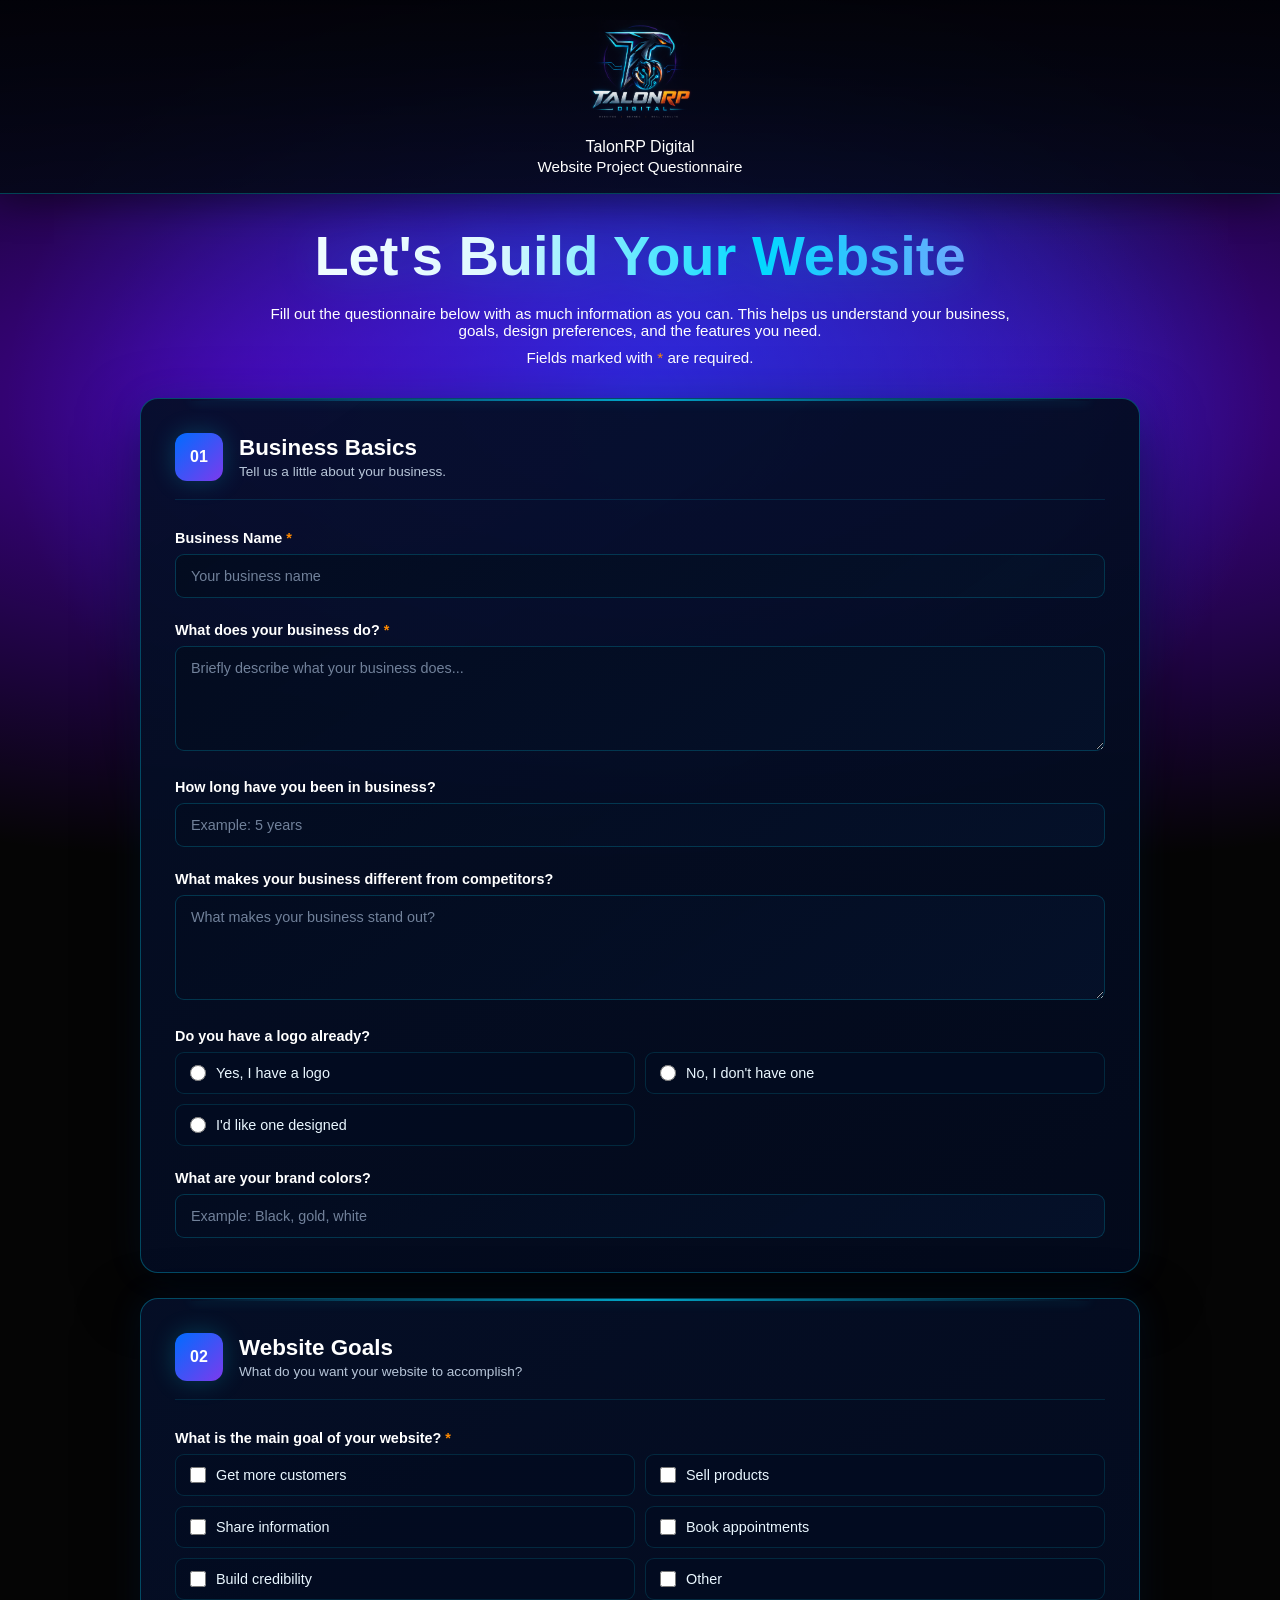
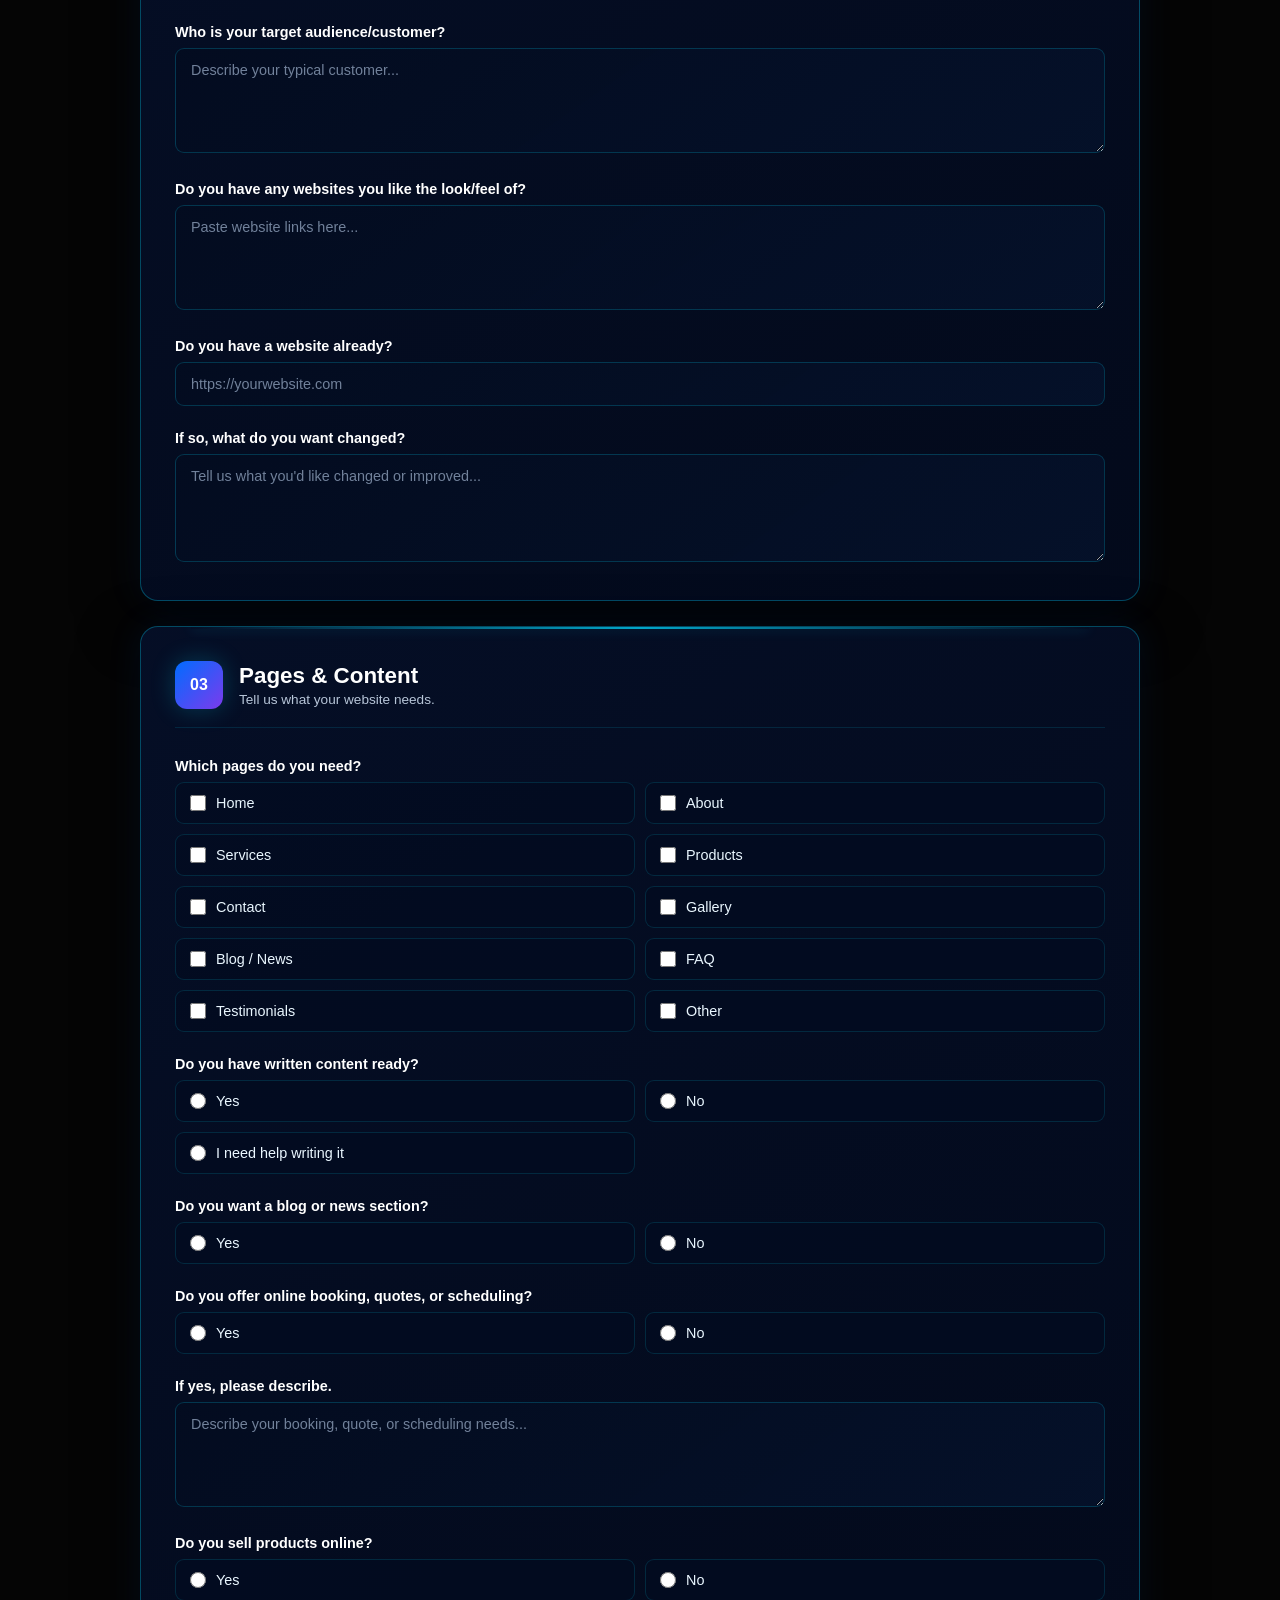
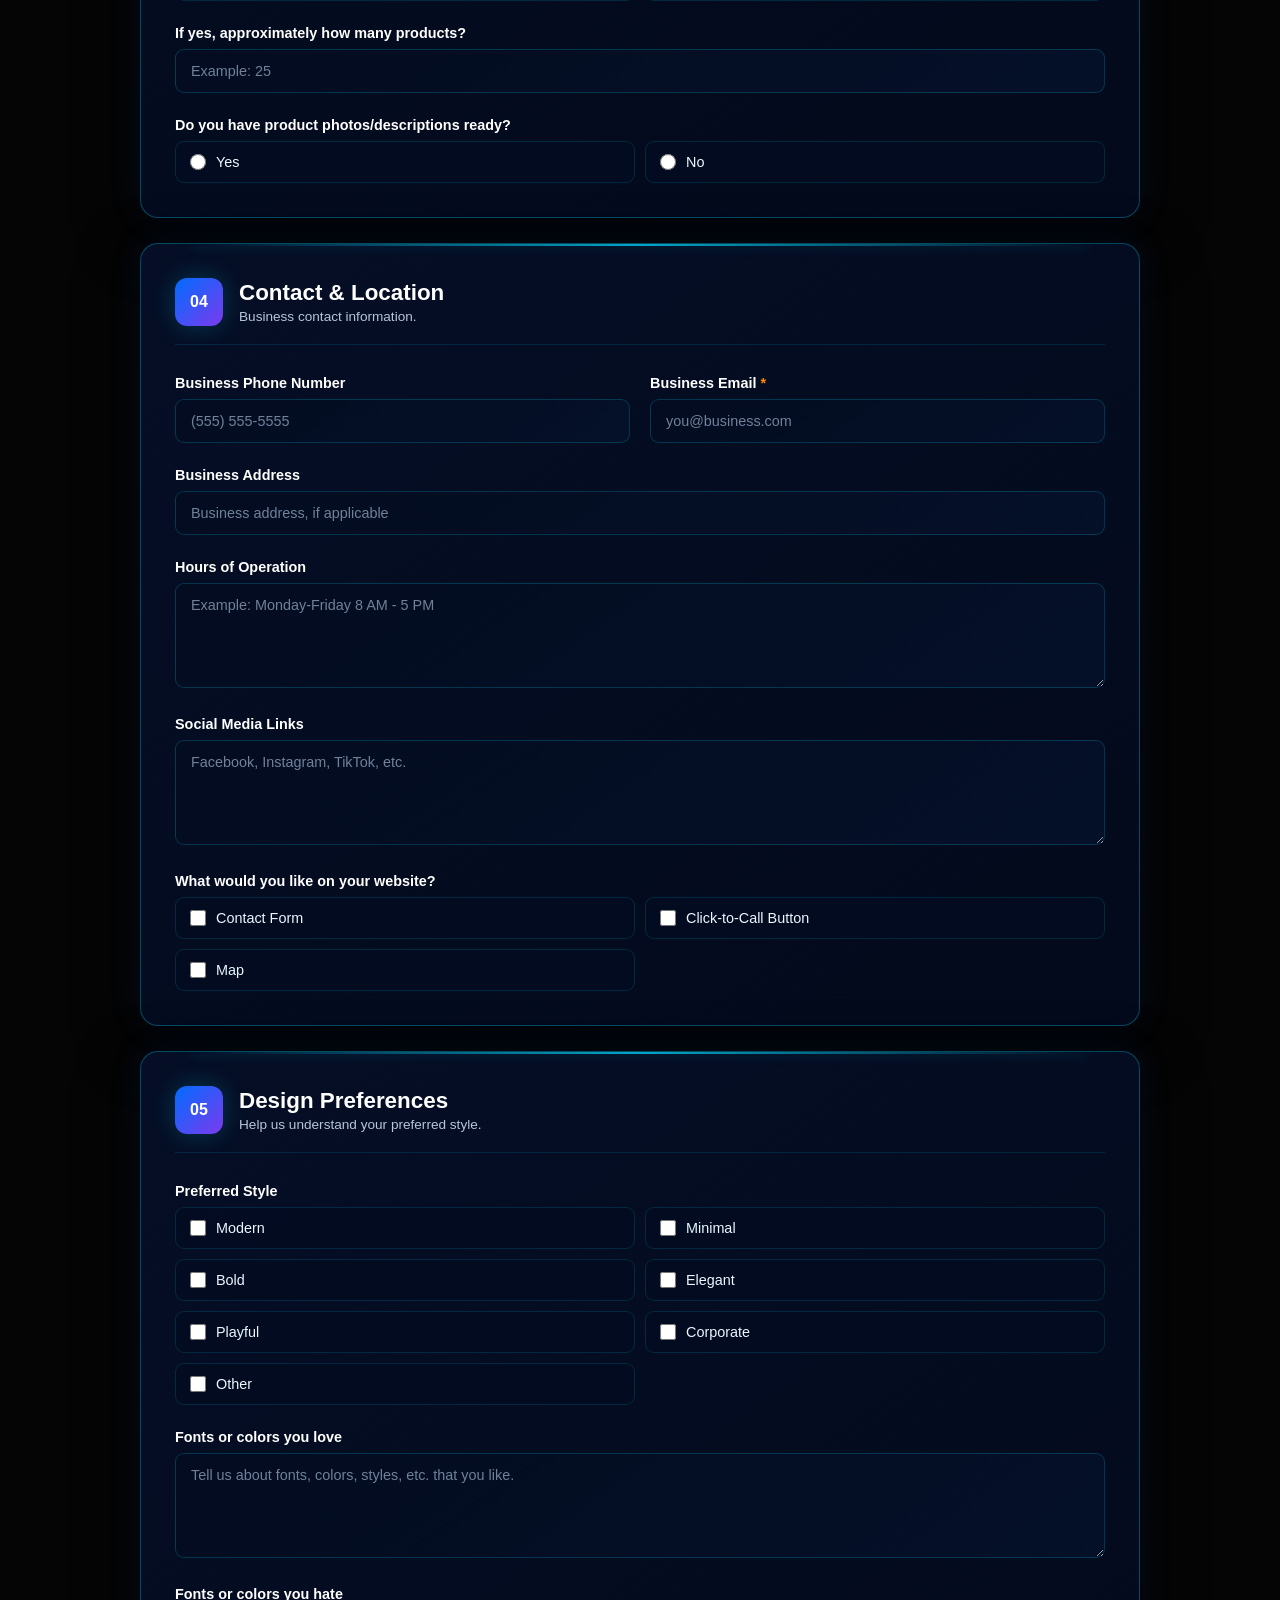
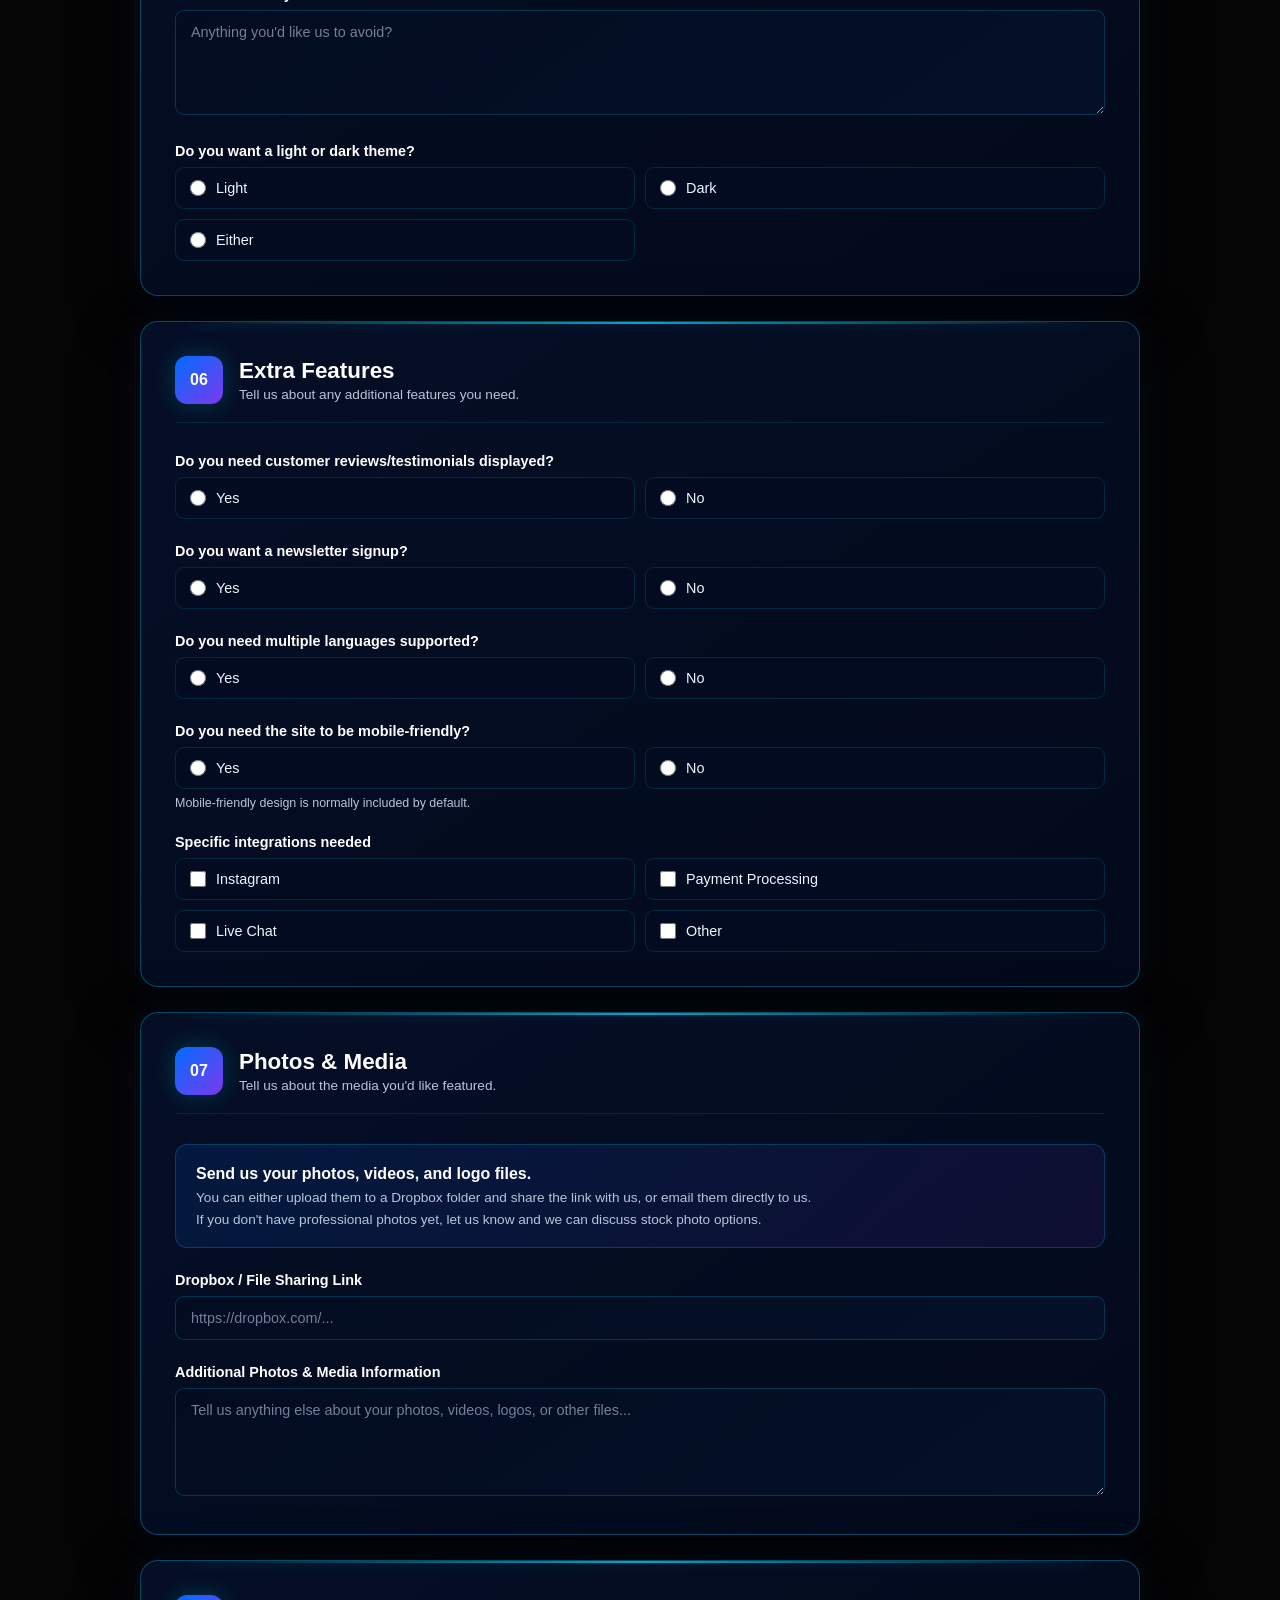
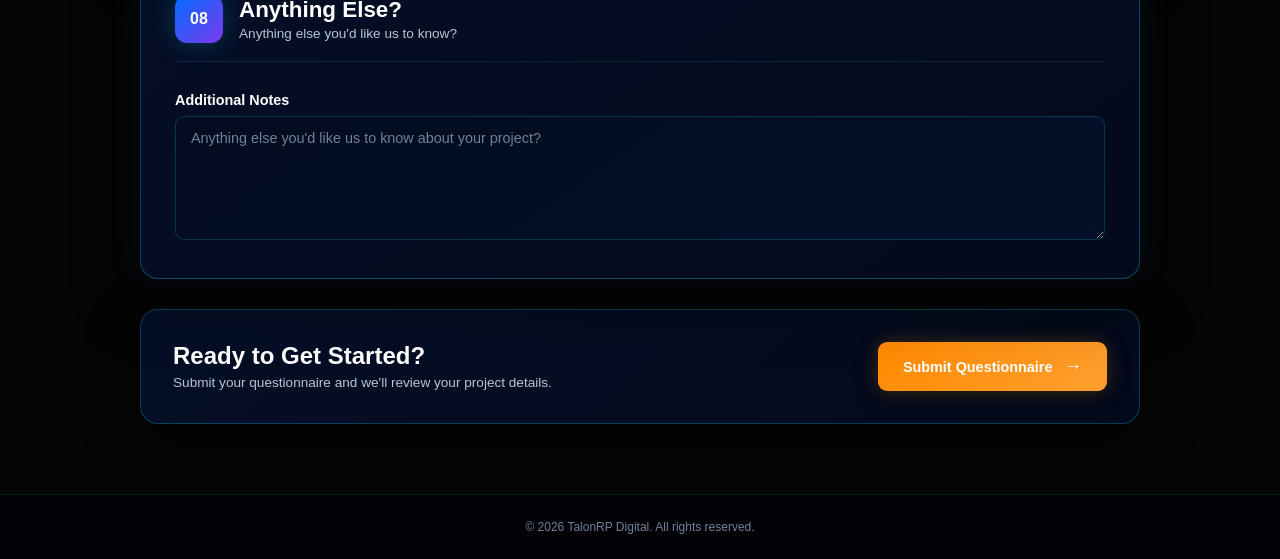
<file: index.html>
<!DOCTYPE html>
<html lang="en">
<head>
    <meta charset="UTF-8">
    <meta name="viewport" content="width=device-width, initial-scale=1.0">

    <title>TalonRP Digital | Website Project Form</title>

    <link rel="stylesheet" href="style.css">
</head>

<body>

    <header class="form-header">
        <img
        src="TalonRPLogo.png"
        alt="TalonRP Digital"
        class="form-logo"
>
            <span>TalonRP</span> Digital
        </div>

        <p>Website Project Questionnaire</p>
    </header>


    <main class="form-container">

        <section class="intro">
            <h1>Let's Build Your Website</h1>

            <p>
                Fill out the questionnaire below with as much information
                as you can. This helps us understand your business,
                goals, design preferences, and the features you need.
            </p>

            <p class="required-note">
                Fields marked with <span>*</span> are required.
            </p>
        </section>


    <form id="websiteForm" action="https://formspree.io/f/mbglyryg" method="POST">


            <!-- =========================
                 1. BUSINESS BASICS
            ========================== -->

            <section class="form-section">

                <div class="section-heading">
                    <span class="section-number">01</span>

                    <div>
                        <h2>Business Basics</h2>
                        <p>Tell us a little about your business.</p>
                    </div>
                </div>


                <div class="form-group">

                    <label for="businessName">
                        Business Name <span>*</span>
                    </label>

                    <input
                        type="text"
                        id="businessName"
                        name="businessName"
                        placeholder="Your business name"
                        required
                    >

                </div>


                <div class="form-group">

                    <label for="businessDescription">
                        What does your business do?
                        <span>*</span>
                    </label>

                    <textarea
                        id="businessDescription"
                        name="businessDescription"
                        placeholder="Briefly describe what your business does..."
                        rows="4"
                        required
                    ></textarea>

                </div>


                <div class="form-group">

                    <label for="yearsBusiness">
                        How long have you been in business?
                    </label>

                    <input
                        type="text"
                        id="yearsBusiness"
                        name="yearsBusiness"
                        placeholder="Example: 5 years"
                    >

                </div>


                <div class="form-group">

                    <label for="different">
                        What makes your business different from competitors?
                    </label>

                    <textarea
                        id="different"
                        name="different"
                        placeholder="What makes your business stand out?"
                        rows="4"
                    ></textarea>

                </div>


                <div class="form-group">

                    <label>
                        Do you have a logo already?
                    </label>

                    <div class="radio-group">

                        <label class="choice">
                            <input type="radio" name="logo" value="Yes">
                            <span>Yes, I have a logo</span>
                        </label>

                        <label class="choice">
                            <input type="radio" name="logo" value="No">
                            <span>No, I don't have one</span>
                        </label>

                        <label class="choice">
                            <input type="radio" name="logo" value="Need designed">
                            <span>I'd like one designed</span>
                        </label>

                    </div>

                </div>


                <div class="form-group">

                    <label for="brandColors">
                        What are your brand colors?
                    </label>

                    <input
                        type="text"
                        id="brandColors"
                        name="brandColors"
                        placeholder="Example: Black, gold, white"
                    >

                </div>

            </section>



            <!-- =========================
                 2. WEBSITE GOALS
            ========================== -->

            <section class="form-section">

                <div class="section-heading">
                    <span class="section-number">02</span>

                    <div>
                        <h2>Website Goals</h2>
                        <p>What do you want your website to accomplish?</p>
                    </div>
                </div>


                <div class="form-group">

                    <label>
                        What is the main goal of your website?
                        <span>*</span>
                    </label>

                    <div class="checkbox-group">

                        <label class="choice">
                            <input type="checkbox" name="websiteGoal" value="Get more customers">
                            <span>Get more customers</span>
                        </label>

                        <label class="choice">
                            <input type="checkbox" name="websiteGoal" value="Sell products">
                            <span>Sell products</span>
                        </label>

                        <label class="choice">
                            <input type="checkbox" name="websiteGoal" value="Share information">
                            <span>Share information</span>
                        </label>

                        <label class="choice">
                            <input type="checkbox" name="websiteGoal" value="Book appointments">
                            <span>Book appointments</span>
                        </label>

                        <label class="choice">
                            <input type="checkbox" name="websiteGoal" value="Build credibility">
                            <span>Build credibility</span>
                        </label>

                        <label class="choice">
                            <input type="checkbox" name="websiteGoal" value="Other">
                            <span>Other</span>
                        </label>

                    </div>

                </div>


                <div class="form-group">

                    <label for="targetAudience">
                        Who is your target audience/customer?
                    </label>

                    <textarea
                        id="targetAudience"
                        name="targetAudience"
                        placeholder="Describe your typical customer..."
                        rows="4"
                    ></textarea>

                </div>


                <div class="form-group">

                    <label for="inspiration">
                        Do you have any websites you like the look/feel of?
                    </label>

                    <textarea
                        id="inspiration"
                        name="inspiration"
                        placeholder="Paste website links here..."
                        rows="4"
                    ></textarea>

                </div>


                <div class="form-group">

                    <label for="existingWebsite">
                        Do you have a website already?
                    </label>

                    <input
                        type="url"
                        id="existingWebsite"
                        name="existingWebsite"
                        placeholder="https://yourwebsite.com"
                    >

                </div>


                <div class="form-group">

                    <label for="websiteChanges">
                        If so, what do you want changed?
                    </label>

                    <textarea
                        id="websiteChanges"
                        name="websiteChanges"
                        placeholder="Tell us what you'd like changed or improved..."
                        rows="5"
                    ></textarea>

                </div>

            </section>



            <!-- =========================
                 3. PAGES & CONTENT
            ========================== -->

            <section class="form-section">

                <div class="section-heading">
                    <span class="section-number">03</span>

                    <div>
                        <h2>Pages & Content</h2>
                        <p>Tell us what your website needs.</p>
                    </div>
                </div>


                <div class="form-group">

                    <label>
                        Which pages do you need?
                    </label>

                    <div class="checkbox-group">

                        <label class="choice">
                            <input type="checkbox" name="pages" value="Home">
                            <span>Home</span>
                        </label>

                        <label class="choice">
                            <input type="checkbox" name="pages" value="About">
                            <span>About</span>
                        </label>

                        <label class="choice">
                            <input type="checkbox" name="pages" value="Services">
                            <span>Services</span>
                        </label>

                        <label class="choice">
                            <input type="checkbox" name="pages" value="Products">
                            <span>Products</span>
                        </label>

                        <label class="choice">
                            <input type="checkbox" name="pages" value="Contact">
                            <span>Contact</span>
                        </label>

                        <label class="choice">
                            <input type="checkbox" name="pages" value="Gallery">
                            <span>Gallery</span>
                        </label>

                        <label class="choice">
                            <input type="checkbox" name="pages" value="Blog">
                            <span>Blog / News</span>
                        </label>

                        <label class="choice">
                            <input type="checkbox" name="pages" value="FAQ">
                            <span>FAQ</span>
                        </label>

                        <label class="choice">
                            <input type="checkbox" name="pages" value="Testimonials">
                            <span>Testimonials</span>
                        </label>

                        <label class="choice">
                            <input type="checkbox" name="pages" value="Other">
                            <span>Other</span>
                        </label>

                    </div>

                </div>


                <div class="form-group">

                    <label>
                        Do you have written content ready?
                    </label>

                    <div class="radio-group">

                        <label class="choice">
                            <input type="radio" name="contentReady" value="Yes">
                            <span>Yes</span>
                        </label>

                        <label class="choice">
                            <input type="radio" name="contentReady" value="No">
                            <span>No</span>
                        </label>

                        <label class="choice">
                            <input type="radio" name="contentReady" value="Need help">
                            <span>I need help writing it</span>
                        </label>

                    </div>

                </div>


                <div class="form-group">

                    <label>
                        Do you want a blog or news section?
                    </label>

                    <div class="radio-group">

                        <label class="choice">
                            <input type="radio" name="blog" value="Yes">
                            <span>Yes</span>
                        </label>

                        <label class="choice">
                            <input type="radio" name="blog" value="No">
                            <span>No</span>
                        </label>

                    </div>

                </div>


                <div class="form-group">

                    <label>
                        Do you offer online booking, quotes, or scheduling?
                    </label>

                    <div class="radio-group">

                        <label class="choice">
                            <input type="radio" name="booking" value="Yes">
                            <span>Yes</span>
                        </label>

                        <label class="choice">
                            <input type="radio" name="booking" value="No">
                            <span>No</span>
                        </label>

                    </div>

                </div>


                <div class="form-group">

                    <label for="bookingDescription">
                        If yes, please describe.
                    </label>

                    <textarea
                        id="bookingDescription"
                        name="bookingDescription"
                        placeholder="Describe your booking, quote, or scheduling needs..."
                        rows="4"
                    ></textarea>

                </div>


                <div class="form-group">

                    <label>
                        Do you sell products online?
                    </label>

                    <div class="radio-group">

                        <label class="choice">
                            <input type="radio" name="onlineStore" value="Yes">
                            <span>Yes</span>
                        </label>

                        <label class="choice">
                            <input type="radio" name="onlineStore" value="No">
                            <span>No</span>
                        </label>

                    </div>

                </div>


                <div class="form-group">

                    <label for="productCount">
                        If yes, approximately how many products?
                    </label>

                    <input
                        type="number"
                        id="productCount"
                        name="productCount"
                        min="0"
                        placeholder="Example: 25"
                    >

                </div>


                <div class="form-group">

                    <label>
                        Do you have product photos/descriptions ready?
                    </label>

                    <div class="radio-group">

                        <label class="choice">
                            <input type="radio" name="productContent" value="Yes">
                            <span>Yes</span>
                        </label>

                        <label class="choice">
                            <input type="radio" name="productContent" value="No">
                            <span>No</span>
                        </label>

                    </div>

                </div>

            </section>



            <!-- =========================
                 4. CONTACT & LOCATION
            ========================== -->

            <section class="form-section">

                <div class="section-heading">
                    <span class="section-number">04</span>

                    <div>
                        <h2>Contact & Location</h2>
                        <p>Business contact information.</p>
                    </div>
                </div>


                <div class="form-row">

                    <div class="form-group">

                        <label for="phone">
                            Business Phone Number
                        </label>

                        <input
                            type="tel"
                            id="phone"
                            name="phone"
                            placeholder="(555) 555-5555"
                        >

                    </div>


                    <div class="form-group">

                        <label for="email">
                            Business Email <span>*</span>
                        </label>

                        <input
                            type="email"
                            id="email"
                            name="email"
                            placeholder="you@business.com"
                            required
                        >

                    </div>

                </div>


                <div class="form-group">

                    <label for="address">
                        Business Address
                    </label>

                    <input
                        type="text"
                        id="address"
                        name="address"
                        placeholder="Business address, if applicable"
                    >

                </div>


                <div class="form-group">

                    <label for="hours">
                        Hours of Operation
                    </label>

                    <textarea
                        id="hours"
                        name="hours"
                        placeholder="Example: Monday-Friday 8 AM - 5 PM"
                        rows="4"
                    ></textarea>

                </div>


                <div class="form-group">

                    <label for="socialMedia">
                        Social Media Links
                    </label>

                    <textarea
                        id="socialMedia"
                        name="socialMedia"
                        placeholder="Facebook, Instagram, TikTok, etc."
                        rows="4"
                    ></textarea>

                </div>


                <div class="form-group">

                    <label>
                        What would you like on your website?
                    </label>

                    <div class="checkbox-group">

                        <label class="choice">
                            <input type="checkbox" name="contactFeatures" value="Contact Form">
                            <span>Contact Form</span>
                        </label>

                        <label class="choice">
                            <input type="checkbox" name="contactFeatures" value="Click to Call">
                            <span>Click-to-Call Button</span>
                        </label>

                        <label class="choice">
                            <input type="checkbox" name="contactFeatures" value="Map">
                            <span>Map</span>
                        </label>

                    </div>

                </div>

            </section>



            <!-- =========================
                 5. DESIGN PREFERENCES
            ========================== -->

            <section class="form-section">

                <div class="section-heading">
                    <span class="section-number">05</span>

                    <div>
                        <h2>Design Preferences</h2>
                        <p>Help us understand your preferred style.</p>
                    </div>
                </div>


                <div class="form-group">

                    <label>
                        Preferred Style
                    </label>

                    <div class="checkbox-group">

                        <label class="choice">
                            <input type="checkbox" name="style" value="Modern">
                            <span>Modern</span>
                        </label>

                        <label class="choice">
                            <input type="checkbox" name="style" value="Minimal">
                            <span>Minimal</span>
                        </label>

                        <label class="choice">
                            <input type="checkbox" name="style" value="Bold">
                            <span>Bold</span>
                        </label>

                        <label class="choice">
                            <input type="checkbox" name="style" value="Elegant">
                            <span>Elegant</span>
                        </label>

                        <label class="choice">
                            <input type="checkbox" name="style" value="Playful">
                            <span>Playful</span>
                        </label>

                        <label class="choice">
                            <input type="checkbox" name="style" value="Corporate">
                            <span>Corporate</span>
                        </label>

                        <label class="choice">
                            <input type="checkbox" name="style" value="Other">
                            <span>Other</span>
                        </label>

                    </div>

                </div>


                <div class="form-group">

                    <label for="favoriteFonts">
                        Fonts or colors you love
                    </label>

                    <textarea
                        id="favoriteFonts"
                        name="favoriteFonts"
                        placeholder="Tell us about fonts, colors, styles, etc. that you like."
                        rows="4"
                    ></textarea>

                </div>


                <div class="form-group">

                    <label for="avoidDesign">
                        Fonts or colors you hate
                    </label>

                    <textarea
                        id="avoidDesign"
                        name="avoidDesign"
                        placeholder="Anything you'd like us to avoid?"
                        rows="4"
                    ></textarea>

                </div>


                <div class="form-group">

                    <label>
                        Do you want a light or dark theme?
                    </label>

                    <div class="radio-group">

                        <label class="choice">
                            <input type="radio" name="theme" value="Light">
                            <span>Light</span>
                        </label>

                        <label class="choice">
                            <input type="radio" name="theme" value="Dark">
                            <span>Dark</span>
                        </label>

                        <label class="choice">
                            <input type="radio" name="theme" value="Either">
                            <span>Either</span>
                        </label>

                    </div>

                </div>

            </section>



            <!-- =========================
                 6. EXTRA FEATURES
            ========================== -->

            <section class="form-section">

                <div class="section-heading">
                    <span class="section-number">06</span>

                    <div>
                        <h2>Extra Features</h2>
                        <p>Tell us about any additional features you need.</p>
                    </div>
                </div>


                <div class="form-group">

                    <label>
                        Do you need customer reviews/testimonials displayed?
                    </label>

                    <div class="radio-group">

                        <label class="choice">
                            <input type="radio" name="testimonials" value="Yes">
                            <span>Yes</span>
                        </label>

                        <label class="choice">
                            <input type="radio" name="testimonials" value="No">
                            <span>No</span>
                        </label>

                    </div>

                </div>


                <div class="form-group">

                    <label>
                        Do you want a newsletter signup?
                    </label>

                    <div class="radio-group">

                        <label class="choice">
                            <input type="radio" name="newsletter" value="Yes">
                            <span>Yes</span>
                        </label>

                        <label class="choice">
                            <input type="radio" name="newsletter" value="No">
                            <span>No</span>
                        </label>

                    </div>

                </div>


                <div class="form-group">

                    <label>
                        Do you need multiple languages supported?
                    </label>

                    <div class="radio-group">

                        <label class="choice">
                            <input type="radio" name="languages" value="Yes">
                            <span>Yes</span>
                        </label>

                        <label class="choice">
                            <input type="radio" name="languages" value="No">
                            <span>No</span>
                        </label>

                    </div>

                </div>


                <div class="form-group">

                    <label>
                        Do you need the site to be mobile-friendly?
                    </label>

                    <div class="radio-group">

                        <label class="choice">
                            <input type="radio" name="mobile" value="Yes">
                            <span>Yes</span>
                        </label>

                        <label class="choice">
                            <input type="radio" name="mobile" value="No">
                            <span>No</span>
                        </label>

                    </div>

                    <p class="field-note">
                        Mobile-friendly design is normally included by default.
                    </p>

                </div>


                <div class="form-group">

                    <label>
                        Specific integrations needed
                    </label>

                    <div class="checkbox-group">

                        <label class="choice">
                            <input type="checkbox" name="integrations" value="Instagram">
                            <span>Instagram</span>
                        </label>

                        <label class="choice">
                            <input type="checkbox" name="integrations" value="Payment Processing">
                            <span>Payment Processing</span>
                        </label>

                        <label class="choice">
                            <input type="checkbox" name="integrations" value="Live Chat">
                            <span>Live Chat</span>
                        </label>

                        <label class="choice">
                            <input type="checkbox" name="integrations" value="Other">
                            <span>Other</span>
                        </label>

                    </div>

                </div>

            </section>



            <!-- =========================
                 7. PHOTOS & MEDIA
            ========================== -->

            <section class="form-section">

                <div class="section-heading">
                    <span class="section-number">07</span>

                    <div>
                        <h2>Photos & Media</h2>
                        <p>Tell us about the media you'd like featured.</p>
                    </div>
                </div>


                <div class="media-info">

                    <h3>Send us your photos, videos, and logo files.</h3>

                    <p>
                        You can either upload them to a Dropbox folder and
                        share the link with us, or email them directly to us.
                    </p>

                    <p>
                        If you don't have professional photos yet, let us know
                        and we can discuss stock photo options.
                    </p>

                </div>


                <div class="form-group">

                    <label for="dropbox">
                        Dropbox / File Sharing Link
                    </label>

                    <input
                        type="url"
                        id="dropbox"
                        name="dropbox"
                        placeholder="https://dropbox.com/..."
                    >

                </div>


                <div class="form-group">

                    <label for="mediaNotes">
                        Additional Photos & Media Information
                    </label>

                    <textarea
                        id="mediaNotes"
                        name="mediaNotes"
                        placeholder="Tell us anything else about your photos, videos, logos, or other files..."
                        rows="5"
                    ></textarea>

                </div>

            </section>



            <!-- =========================
                 FINAL NOTES
            ========================== -->

            <section class="form-section">

                <div class="section-heading">
                    <span class="section-number">08</span>

                    <div>
                        <h2>Anything Else?</h2>
                        <p>Anything else you'd like us to know?</p>
                    </div>
                </div>


                <div class="form-group">

                    <label for="additionalNotes">
                        Additional Notes
                    </label>

                    <textarea
                        id="additionalNotes"
                        name="additionalNotes"
                        placeholder="Anything else you'd like us to know about your project?"
                        rows="6"
                    ></textarea>

                </div>

            </section>



            <!-- SUBMIT -->

            <section class="submit-section">

                <div>

                    <h2>Ready to Get Started?</h2>

                    <p>
                        Submit your questionnaire and we'll review your
                        project details.
                    </p>

                </div>


                <button type="submit" class="submit-button">
                    Submit Questionnaire
                    <span>→</span>
                </button>

            </section>


        </form>

    </main>


    <footer class="form-footer">

        <p>
            © 2026 TalonRP Digital. All rights reserved.
        </p>

    </footer>


    <script src="script.js"></script>

</body>
</html>
</file>
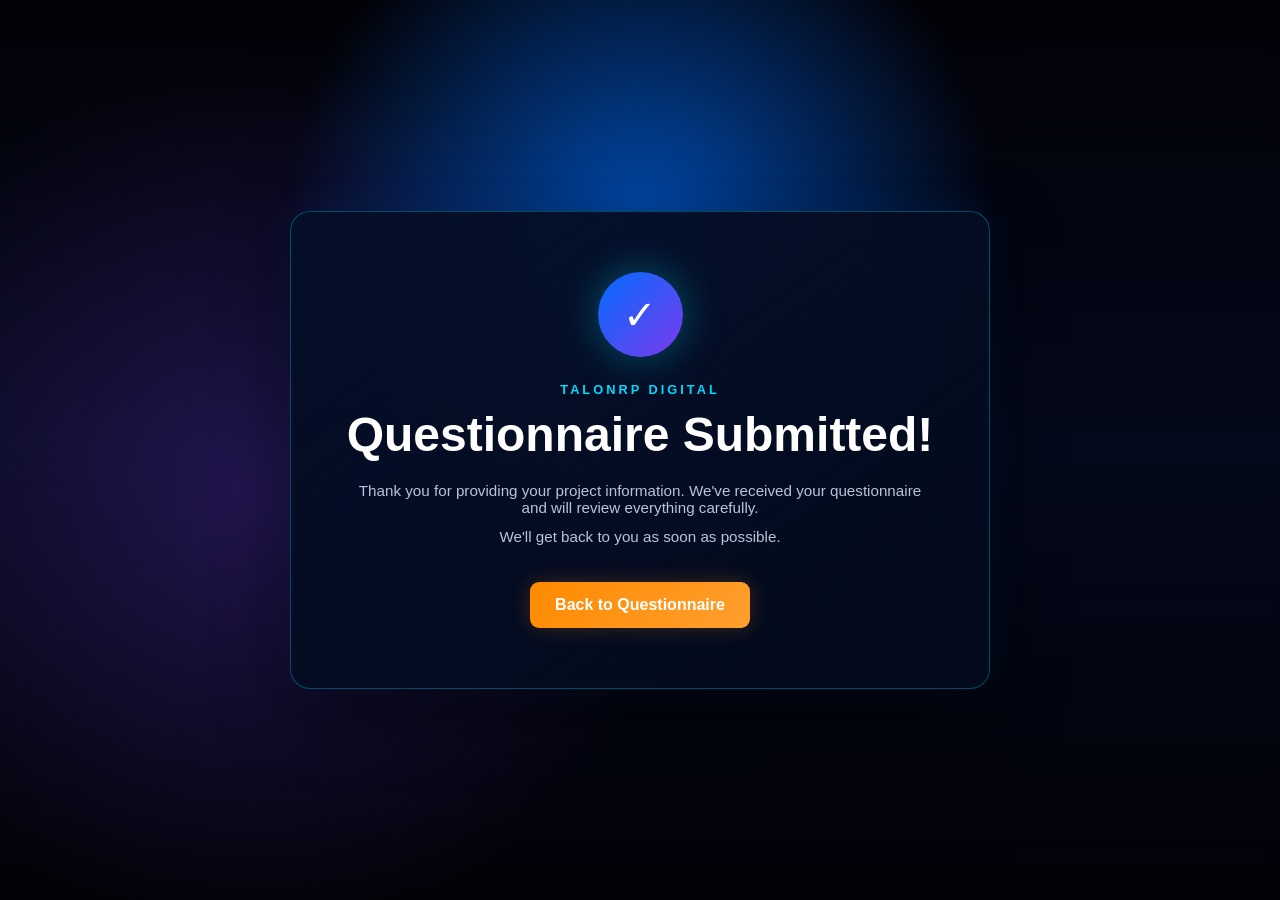
<file: thank-you.html>
<!DOCTYPE html>
<html lang="en">

<head>
    <meta charset="UTF-8">
    <meta name="viewport" content="width=device-width, initial-scale=1.0">

    <title>Thank You | TalonRP Digital</title>

    <link rel="stylesheet" href="style.css">
</head>

<body>

    <main class="thank-you-page">

        <div class="thank-you-card">

            <div class="success-icon">
                ✓
            </div>

            <p class="thank-you-label">
                TALONRP DIGITAL
            </p>

            <h1>
                Questionnaire Submitted!
            </h1>

            <p class="thank-you-text">
                Thank you for providing your project information.
                We've received your questionnaire and will review
                everything carefully.
            </p>

            <p class="thank-you-text">
                We'll get back to you as soon as possible.
            </p>

            <a href="index.html" class="back-button">
                Back to Questionnaire
            </a>

        </div>

    </main>

</body>

</html>
</file>
<file: style.css>
/* =========================================================
   TALONRP DIGITAL
   WEBSITE PROJECT QUESTIONNAIRE
   HOMEPAGE-MATCHED DESIGN
========================================================= */


/* =========================================================
   COLORS
========================================================= */

:root {

    --black: #020208;
    --navy: #05091a;
    --navy-light: #071535;

    --card: rgba(5, 15, 40, 0.92);
    --card-light: rgba(8, 23, 55, 0.95);

    --input: rgba(3, 12, 32, 0.90);

    --blue: #00d9ff;
    --blue-light: #39e7ff;
    --blue-dark: #006cff;

    --purple: #7c3aed;
    --purple-light: #a855f7;

    --orange: #ff8a00;
    --orange-light: #ffa733;

    --white: #ffffff;
    --text: #eaf7ff;
    --muted: #b7c5d8;

    --border: rgba(0, 217, 255, 0.32);
}


/* =========================================================
   RESET
========================================================= */

* {
    margin: 0;
    padding: 0;
    box-sizing: border-box;
}


html {
    scroll-behavior: smooth;
}


body {
    margin: 0;

    font-family: Arial, Helvetica, sans-serif;

    background:
        radial-gradient(ellipse at 20% 45%,
            rgba(110, 0, 255, 0.60),
            transparent 65%),
        radial-gradient(ellipse at 50% 45%,
            rgba(0, 90, 255, 0.70),
            transparent 70%),
        radial-gradient(ellipse at 80% 45%,
            rgba(110, 0, 255, 0.60),
            transparent 65%),
        #050505;

    background-attachment: fixed;
    background-size: 100% 100%;

    color: white;
}


/* =========================================================
   HEADER / LOGO AREA
========================================================= */

.form-header {

    text-align: center;

    padding: 20px 20px 16px;

    background:

        linear-gradient(180deg,
            rgba(2, 2, 8, 0.96),
            rgba(3, 8, 22, 0.88));

    border-bottom:
        1px solid rgba(0, 217, 255, 0.30);

    box-shadow:
        0 8px 35px rgba(0, 0, 0, 0.45);
}


.form-logo {

    display: block;

    width: 110px;

    height: auto;

    margin: 0 auto 8px;

    mix-blend-mode: screen;
}


.form-header p {

    color: var(--white);

    font-size: 0.95rem;

    line-height: 1.4;
}


.logo {

    color: var(--white);

    font-size: 1.8rem;

    font-weight: 700;

    margin-bottom: 5px;
}


.logo span {

    color: var(--blue);
}


/* =========================================================
   MAIN CONTAINER
========================================================= */

.form-container {

    width:
        min(calc(100% - 40px),
            1000px);

    margin: 0 auto;

    padding: 30px 0 70px;
}


/* =========================================================
   INTRO
========================================================= */

.intro {

    text-align: center;

    margin-bottom: 32px;

    padding: 0 10px;
}


.intro h1 {

    font-size:
        clamp(2.2rem,
            5vw,
            3.5rem);

    line-height: 1.15;

    margin-bottom: 16px;

    background:

        linear-gradient(90deg,
            #ffffff 0%,
            #dff9ff 35%,
            #00d9ff 62%,
            #c084fc 100%);

    -webkit-background-clip: text;

    background-clip: text;

    -webkit-text-fill-color: transparent;

    filter:
        drop-shadow(0 0 22px rgba(0, 217, 255, 0.22));
}


.intro p {

    max-width: 760px;

    margin:
        0 auto 10px;

    color: var(--white);

    font-size: 0.95rem;
}


.required-note {

    color: var(--muted);

    font-size: 0.82rem;
}


.required-note span,
label span {

    color: var(--orange);
}


/* =========================================================
   FORM CARDS
========================================================= */

.form-section {

    position: relative;

    background:

        linear-gradient(145deg,
            rgba(5, 15, 40, 0.94),
            rgba(3, 10, 28, 0.96));

    border:
        1px solid rgba(0, 217, 255, 0.30);

    border-radius: 18px;

    padding: 34px;

    margin-bottom: 25px;

    box-shadow:

        0 20px 60px rgba(0, 0, 0, 0.50),

        0 0 35px rgba(0, 110, 255, 0.10);

    overflow: hidden;
}


/* Blue glow at top of card */

.form-section::before {

    content: "";

    position: absolute;

    top: 0;

    left: 5%;

    width: 90%;

    height: 2px;

    background:

        linear-gradient(90deg,
            transparent,
            rgba(0, 217, 255, 0.75),
            transparent);

    box-shadow:
        0 0 12px rgba(0, 217, 255, 0.30);
}


/* =========================================================
   SECTION HEADINGS
========================================================= */

.section-heading {

    display: flex;

    align-items: center;

    gap: 16px;

    margin-bottom: 30px;

    padding-bottom: 18px;

    border-bottom:
        1px solid rgba(0, 217, 255, 0.12);
}


.section-number {

    width: 48px;

    height: 48px;

    flex-shrink: 0;

    display: flex;

    align-items: center;

    justify-content: center;

    border-radius: 12px;

    background:

        linear-gradient(135deg,
            var(--blue-dark),
            var(--purple));

    color: white;

    font-weight: 700;

    box-shadow:

        0 0 25px rgba(0, 217, 255, 0.22);
}


.section-heading h2 {

    color: var(--white);

    font-size: 1.4rem;

    margin-bottom: 3px;
}


.section-heading p {

    color: var(--muted);

    font-size: 0.85rem;
}


/* =========================================================
   FORM GROUPS
========================================================= */

.form-group {

    margin-bottom: 24px;
}


.form-group:last-child {

    margin-bottom: 0;
}


.form-row {

    display: grid;

    grid-template-columns:
        1fr 1fr;

    gap: 20px;
}


/* =========================================================
   LABELS
========================================================= */

label {

    display: block;

    color: var(--white);

    font-size: 0.9rem;

    font-weight: 600;

    margin-bottom: 8px;
}


/* =========================================================
   INPUTS
========================================================= */

input[type="text"],
input[type="email"],
input[type="tel"],
input[type="url"],
input[type="number"],
input[type="date"],
input[type="file"],
textarea,
select {

    width: 100%;

    padding: 13px 15px;

    border:
        1px solid rgba(0, 217, 255, 0.20);

    border-radius: 9px;

    background:

        linear-gradient(145deg,
            rgba(3, 12, 32, 0.96),
            rgba(5, 18, 42, 0.92));

    color: var(--white);

    font-family: inherit;

    font-size: 0.9rem;

    outline: none;

    transition:
        0.25s ease;
}


textarea {

    min-height: 105px;

    resize: vertical;
}


input::placeholder,
textarea::placeholder {

    color: #71819a;
}


/* =========================================================
   INPUT FOCUS
========================================================= */

input:focus,
textarea:focus,
select:focus {

    border-color:
        var(--blue);

    background:
        rgba(5, 20, 50, 0.98);

    box-shadow:

        0 0 0 3px rgba(0, 217, 255, 0.08),

        0 0 20px rgba(0, 217, 255, 0.12);
}


select {

    cursor: pointer;
}


input[type="file"] {

    cursor: pointer;
}


/* =========================================================
   RADIO / CHECKBOX
========================================================= */

.radio-group,
.checkbox-group {

    display: grid;

    grid-template-columns:
        repeat(2, 1fr);

    gap: 10px;
}


.choice {

    display: flex;

    align-items: center;

    gap: 10px;

    padding: 12px 14px;

    margin: 0;

    border:
        1px solid rgba(0, 217, 255, 0.14);

    border-radius: 9px;

    background:
        rgba(3, 12, 32, 0.78);

    color: var(--text);

    cursor: pointer;

    font-weight: 400;

    transition:
        0.2s ease;
}


.choice:hover {

    border-color:
        rgba(0, 217, 255, 0.42);

    background:
        rgba(0, 110, 255, 0.10);

    box-shadow:
        0 0 15px rgba(0, 217, 255, 0.07);
}


.choice input {

    width: 16px;

    height: 16px;

    flex-shrink: 0;

    accent-color:
        var(--blue);
}


.choice span {

    color: var(--text);
}


/* =========================================================
   FIELD NOTES
========================================================= */

.field-note {

    margin-top: 7px;

    color: var(--muted);

    font-size: 0.78rem;
}


/* =========================================================
   MEDIA INFO
========================================================= */

.media-info {

    padding: 20px;

    margin-bottom: 24px;

    border-radius: 12px;

    background:

        linear-gradient(135deg,
            rgba(0, 110, 255, 0.12),
            rgba(124, 58, 237, 0.10));

    border:
        1px solid rgba(0, 217, 255, 0.20);
}


.media-info h3 {

    color: var(--white);

    font-size: 1rem;

    margin-bottom: 7px;
}


.media-info p {

    color: var(--muted);

    font-size: 0.85rem;

    margin-bottom: 7px;
}


.media-info p:last-child {

    margin-bottom: 0;
}


/* =========================================================
   SUBMIT SECTION
========================================================= */

.submit-section {

    display: flex;

    align-items: center;

    justify-content: space-between;

    gap: 30px;

    padding: 32px;

    margin-top: 30px;

    border-radius: 18px;

    border:
        1px solid rgba(0, 217, 255, 0.25);

    background:

        linear-gradient(135deg,
            rgba(5, 15, 40, 0.96),
            rgba(3, 10, 28, 0.96));

    box-shadow:
        0 20px 55px rgba(0, 0, 0, 0.45);
}


.submit-section h2 {

    color: var(--white);

    margin-bottom: 5px;
}


.submit-section p {

    color: var(--muted);

    font-size: 0.85rem;
}


/* =========================================================
   ORANGE BUTTON
========================================================= */

.submit-button {

    border: none;

    border-radius: 9px;

    padding: 14px 25px;

    background:
        linear-gradient(135deg,
            #ff8a00,
            #ff9f2f);

    color: white;

    font-family: inherit;

    font-size: 0.9rem;

    font-weight: 700;

    cursor: pointer;

    white-space: nowrap;

    box-shadow:

        0 0 20px rgba(255, 138, 0, 0.25),

        0 8px 25px rgba(0, 0, 0, 0.25);

    transition:
        0.25s ease;
}


.submit-button:hover {

    transform:
        translateY(-2px);

    box-shadow:

        0 0 28px rgba(255, 138, 0, 0.40),

        0 12px 30px rgba(0, 0, 0, 0.30);
}


.submit-button:active {

    transform:
        translateY(0);
}


.submit-button:disabled {

    opacity: 0.65;

    cursor: not-allowed;

    transform: none;
}


.submit-button span {

    margin-left: 8px;

    font-size: 1.1rem;
}


/* =========================================================
   SUCCESS MESSAGE
========================================================= */

.success-message {

    display: none;

    width: 100%;

    min-height: 350px;

    padding: 60px 30px;

    text-align: center;

    align-items: center;

    justify-content: center;

    flex-direction: column;

    border-radius: 18px;

    border:
        1px solid rgba(0, 217, 255, 0.28);

    background:

        radial-gradient(circle at 50% 20%,
            rgba(0, 110, 255, 0.30),
            transparent 55%),

        rgba(5, 15, 40, 0.95);

    box-shadow:
        0 25px 65px rgba(0, 0, 0, 0.50);
}


.success-message.show {

    display: flex;
}


.success-icon {

    display: flex;

    align-items: center;

    justify-content: center;

    width: 80px;

    height: 80px;

    margin-bottom: 24px;

    border-radius: 50%;

    background:

        linear-gradient(135deg,
            var(--blue-dark),
            var(--purple));

    color: white;

    font-size: 2.4rem;

    box-shadow:

        0 0 35px rgba(0, 217, 255, 0.35);
}


.success-message h2 {

    color: var(--white);

    font-size: 1.7rem;

    margin-bottom: 10px;
}


.success-message p {

    max-width: 600px;

    margin: 0 auto;

    color: var(--muted);
}


/* =========================================================
   FOOTER
========================================================= */

.form-footer {

    text-align: center;

    padding: 25px 20px;

    border-top:
        1px solid rgba(0, 217, 255, 0.12);

    background:
        rgba(2, 2, 8, 0.85);

    color: #71819a;

    font-size: 0.75rem;
}


/* =========================================================
   THANK YOU PAGE
========================================================= */

.thank-you-page {

    min-height: 100vh;

    display: flex;

    align-items: center;

    justify-content: center;

    padding: 30px;

    background:

        radial-gradient(circle at 50% 25%,
            rgba(0, 110, 255, 0.65),
            transparent 38%),

        radial-gradient(circle at 20% 55%,
            rgba(124, 58, 237, 0.25),
            transparent 38%),

        linear-gradient(180deg,
            #020208,
            #04091b,
            #020208);
}


.thank-you-card {

    width:
        min(100%,
            700px);

    padding: 60px 40px;

    text-align: center;

    border-radius: 20px;

    border:
        1px solid rgba(0, 217, 255, 0.30);

    background:

        linear-gradient(145deg,
            rgba(5, 15, 40, 0.96),
            rgba(3, 10, 28, 0.98));

    box-shadow:

        0 25px 70px rgba(0, 0, 0, 0.55),

        0 0 40px rgba(0, 110, 255, 0.10);
}


.thank-you-card .success-icon {

    margin:
        0 auto 25px;

    width: 85px;

    height: 85px;

    display: flex;

    align-items: center;

    justify-content: center;

    border-radius: 50%;

    background:

        linear-gradient(135deg,
            var(--blue-dark),
            var(--purple));

    color: white;

    font-size: 2.5rem;

    box-shadow:
        0 0 40px rgba(0, 217, 255, 0.35);
}


.thank-you-label {

    color: var(--blue);

    font-size: 0.8rem;

    font-weight: 700;

    letter-spacing: 3px;

    margin-bottom: 10px;
}


.thank-you-card h1 {

    color: white;

    font-size:
        clamp(2rem,
            5vw,
            3rem);

    margin-bottom: 20px;
}


.thank-you-text {

    max-width: 580px;

    margin:
        0 auto 12px;

    color: var(--muted);

    font-size: 0.95rem;
}


.back-button {

    display: inline-block;

    margin-top: 25px;

    padding: 14px 25px;

    border-radius: 9px;

    background:

        linear-gradient(135deg,
            #ff8a00,
            #ff9f2f);

    color: white;

    text-decoration: none;

    font-weight: 700;

    box-shadow:
        0 0 20px rgba(255, 138, 0, 0.22);

    transition:
        0.25s ease;
}


.back-button:hover {

    transform:
        translateY(-2px);

    box-shadow:
        0 0 30px rgba(255, 138, 0, 0.40);
}


/* =========================================================
   FLOATING START PROJECT BUTTON
========================================================= */

.floating-project-button {

    position: fixed;

    left: 20px;

    top: 50%;

    transform:
        translateY(-50%);

    z-index: 999;

    display: inline-flex;

    align-items: center;

    justify-content: center;

    padding: 13px 18px;

    border-radius: 9px;

    background:
        linear-gradient(135deg,
            #ff8a00,
            #ff9f2f);

    color: white;

    text-decoration: none;

    font-weight: 700;

    font-size: 0.82rem;

    box-shadow:

        0 0 20px rgba(255, 138, 0, 0.30),

        0 8px 25px rgba(0, 0, 0, 0.35);

    transition:
        0.25s ease;
}


.floating-project-button:hover {

    transform:
        translateY(-50%) translateX(3px);

    box-shadow:

        0 0 30px rgba(255, 138, 0, 0.50);
}


/* =========================================================
   MOBILE
========================================================= */

@media (max-width: 700px) {

    .form-container {

        width:
            calc(100% - 24px);

        padding:
            25px 0 55px;
    }


    .form-header {

        padding:
            18px 15px 12px;
    }


    .form-logo {

        width: 95px;
    }


    .form-section {

        padding:
            25px 20px;

        border-radius:
            15px;
    }


    .section-heading {

        align-items:
            flex-start;

        gap: 12px;
    }


    .section-number {

        width: 42px;

        height: 42px;
    }


    .section-heading h2 {

        font-size:
            1.2rem;
    }


    .form-row {

        grid-template-columns:
            1fr;

        gap: 0;
    }


    .radio-group,
    .checkbox-group {

        grid-template-columns:
            1fr;
    }


    .submit-section {

        flex-direction:
            column;

        align-items:
            stretch;

        text-align:
            center;

        padding:
            28px 20px;
    }


    .submit-button {

        width: 100%;
    }


    .intro h1 {

        font-size:
            clamp(2rem,
                9vw,
                2.8rem);
    }


    .floating-project-button {

        left: 10px;

        padding:
            11px 14px;

        font-size:
            0.75rem;
    }
}


/* =========================================================
   SMALL PHONES
========================================================= */

@media (max-width: 420px) {

    .form-container {

        width:
            calc(100% - 16px);
    }


    .form-section {

        padding:
            21px 16px;
    }


    .section-number {

        width: 38px;

        height: 38px;
    }


    .section-heading h2 {

        font-size:
            1.05rem;
    }


    .thank-you-page {

        padding:
            18px;
    }


    .thank-you-card {

        padding:
            45px 22px;
    }


    .floating-project-button {

        left: 8px;

        padding:
            10px 12px;

        font-size:
            0.7rem;
    }
}
</file>
